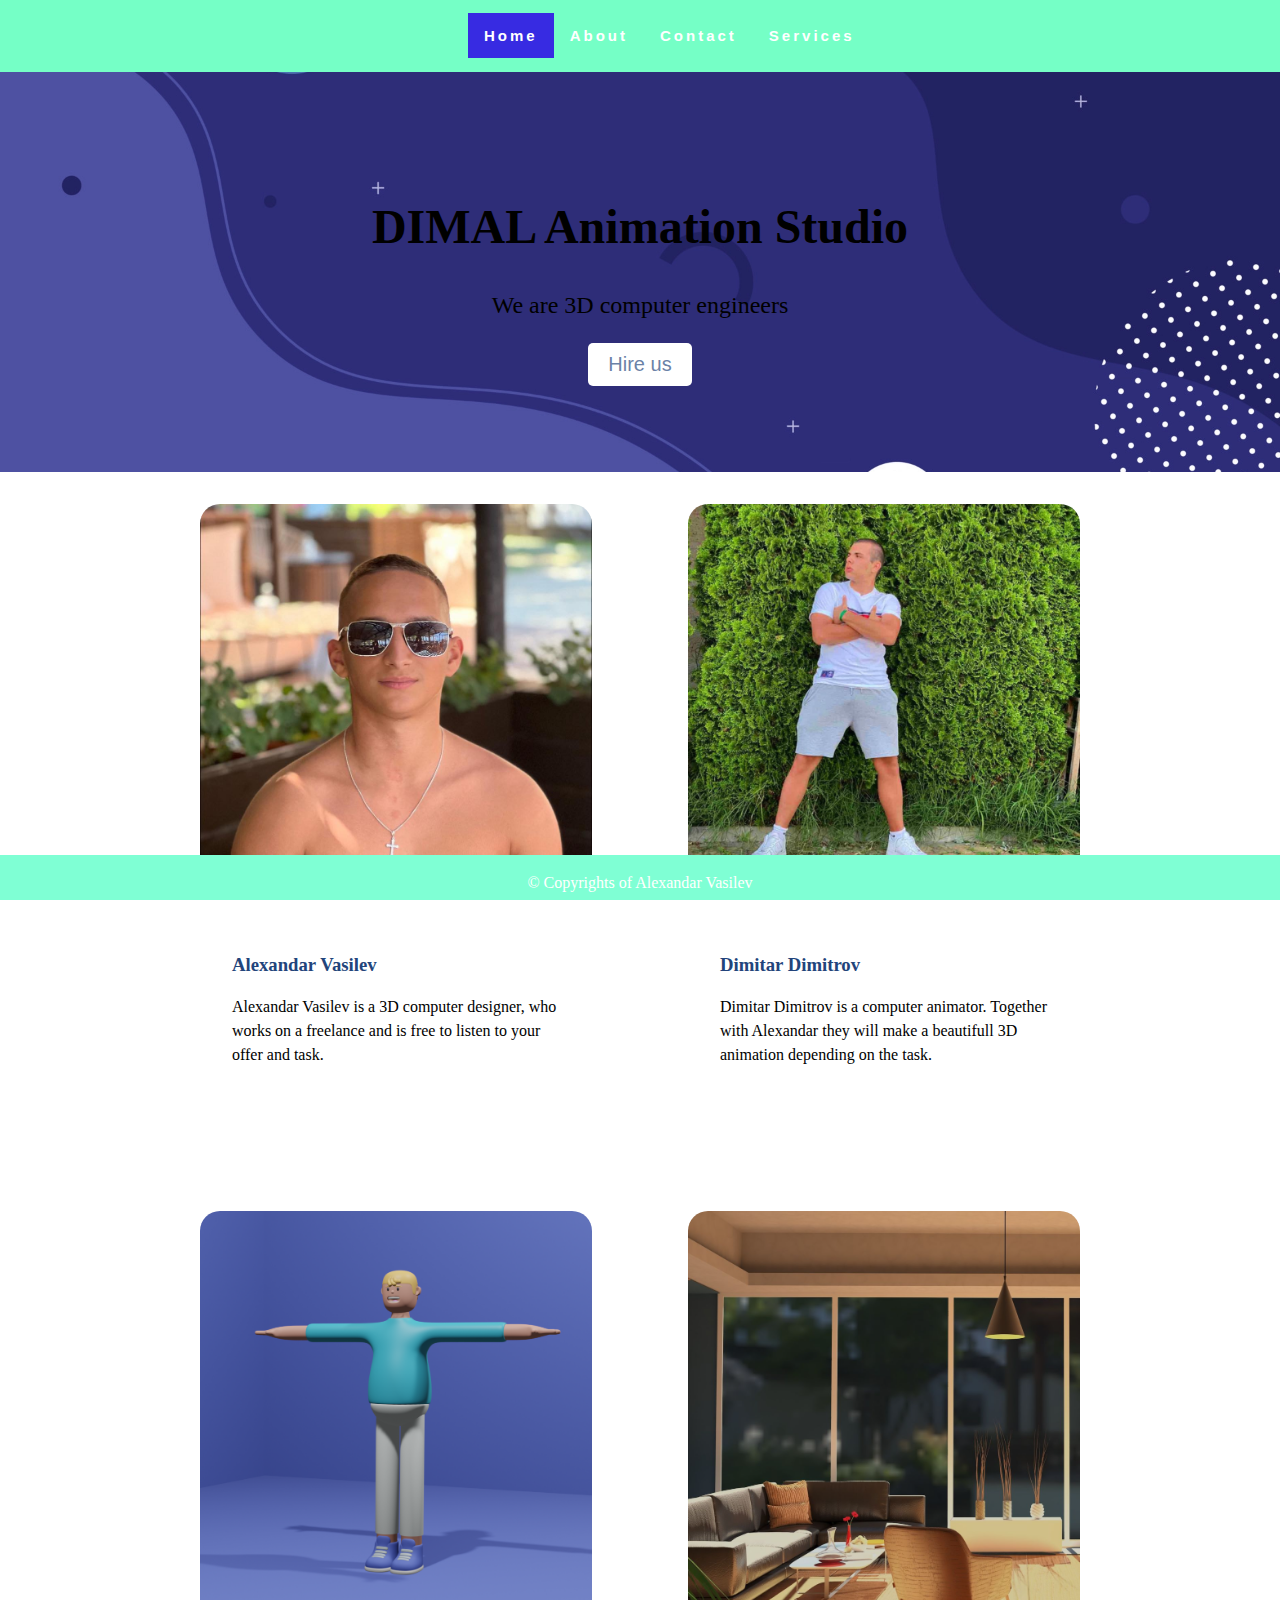
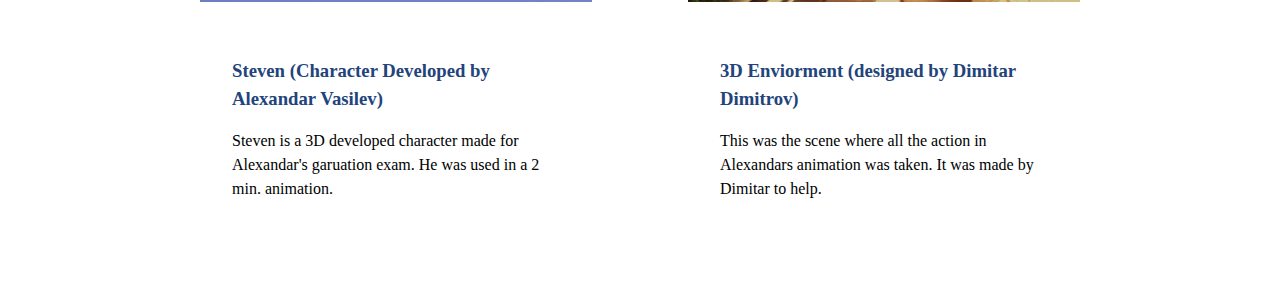
<file: Site za osvobojdavane - Copy/index.html>
﻿<!DOCTYPE html>

<html lang="en" xmlns="http://www.w3.org/1999/xhtml">
<head>
    <meta charset="utf-8" />
    <title>Курсова работа за освобождаване</title>
    <link rel="stylesheet" href="style.css" />
    <title>Home</title>
    <meta name="viewport" content="width=device-width, initial-scale=1">
</head>
<body>
    <!------Navigacionno Menu--->
    <nav>
        <ul class="navbar-links">
            <li><a class="active" href="index.html">Home</a></li>
            <li><a  href="pages/about.html">About</a></li>
            <li><a  href="pages/contact.html">Contact</a></li>
            <li><a  href="pages/services.html">Services</a></li>
            
        </ul>
    </nav>
    
    <div class="hero-image">
        <div class="hero-text">
          <h1>DIMAL Animation Studio</h1>
          <p>We are 3D computer engineers</p>
          
          <button class="button">Hire us</button>
          
        </div>
      </div>

    <div class="container">
        <div class="art-container">
        <article class="card">
            <figure class="image">
                <img src="aleks.jpg" alt="Picture of Alex">
            </figure>
            <div class="content">
                <a href="#" class="avatar"></a>
                <h3 class="name-avatar">Alexandar Vasilev</h3>
                <p class="avatar-info">Alexandar Vasilev is a 3D computer designer,
                     who works on a freelance and is free to listen to your offer and task.</p>
            </div>
        </article>
        <article class="card">
            <figure class="image">
                <img src="mitko.jpg" alt="Picture of Mitko">
            </figure>
            <div class="content">
                <a href="#" class="avatar"></a>
                <h3 class="name-avatar">Dimitar Dimitrov</h3>
                <p class="avatar-info">Dimitar Dimitrov is a computer animator. Together with Alexandar they will make a beautifull 3D animation depending on the task.</p>
            </div>
        </article>
        <article class="card">
            <figure class="image">
                <img src="geroi.jpg" alt="Character Development">
            </figure>
            <div class="content">
                <a href="#" class="avatar"></a>
                <h3 class="name-avatar">Steven (Character Developed by Alexandar Vasilev)</h3>
                <p class="avatar-info"> Steven is a 3D developed character made for Alexandar's garuation exam. He was used in a 2 min. animation.</p>
            </div>
        </article>
        <article class="card">
            <figure class="image">
                <img src="apartament.jpg" alt="Enviorment Development">
            </figure>
            <div class="content">
                <a href="#" class="avatar"></a>
                <h3 class="name-avatar">3D Enviorment (designed by Dimitar Dimitrov) </h3>
                <p class="avatar-info">This was the scene where all the action in Alexandars animation was taken. It was made by Dimitar to help.</p>
            </div>
        </article>
        
        </div>
    </div>
   
<!-------Footer-->
<div class="footer">
    <footer>
        <p>&copy; Copyrights of Alexandar Vasilev</p>
      </footer>
</div>
</body>
</html>
</file>
<file: Site za osvobojdavane - Copy/style.css>
﻿body {
   background-color: white;
    margin: 0px;
    padding: 0px;
    box-sizing: border-box;
    font-size: 16px;
    line-height: 1.5;
}
.menu-text{
    display: flex;
    font-family: sans-serif;
    align-items: center;
    justify-content: center;
    margin-top: 250px;
}
nav{
    display: flex;
    justify-content: space-around;
    align-items: center;
    min-height: 8vh;
    background-color: rgb(117, 255, 198);
    font-family: sans-serif;
}
.navbar-links{
    display: flex;
    justify-content: space-around;
    width: 30%;
}

.navbar-links li{
    list-style: none;
}
.navbar-links a{
    color: white;
    text-decoration: none;
    letter-spacing: 3px;
    font-weight: bold;
    font-size: 15px;
    padding: 14px 16px;

}
.navbar-links li a:hover:not(.active) {
    background-color: rgb(117, 255, 198);

}

.navbar-links li a.active { 
    background-color: rgb(55, 43, 226);
}

.hero-image {
    background-image: url(background1.jpg);
    background-position: center;
    background-repeat: no-repeat;
    background-size: cover;
    height: 400px;
    display: flex;
    justify-content: center;
    align-items: center;
}

.hero-text {
    text-align: center;
}

.hero-text h1 {
    font-size: 48px;
    margin-bottom: 10px;
}

.hero-text p {
    font-size: 24px;
    margin-bottom: 20px;
}

.hero-text button {
    background-color: #fff;
    border: none;
    color: #6b82a7;
    font-size: 20px;
    padding: 10px 20px;
    border-radius: 5px;
    cursor: pointer;
 }



.art-container{
    margin: 2rem auto;
    max-width: calc(100% - 400px);

}

.art-container{
    display: grid;
    grid-template-columns: repeat(auto-fill, minmax(265px, 1fr));
    gap: 6rem;
}

.image{
    margin: 0;
    padding: 0;
    overflow: hidden;
}

.image img{
    max-width: 100%;
    height: auto;
    border-radius: 20px 20px 0 0;
}

.card{
    background-color: white;
    border-radius: 20px;
    transition: 0.3s;
}
.card:hover{
    box-shadow: 0 4px 20px 0 rgba(34,68,123,0.2);
    cursor: pointer;
}

.content{
    padding: 2rem;

}
.content .avatar{
    font-size: 0.875rem;
    text-transform: uppercase;
    letter-spacing: 0.1em;
    font-weight: 600;
    color: #6b82a7;
    display: block;
    text-decoration: none;
}

.content .name-avatar{
    margin: 1rem 0;
    color: #22447b;
}

.content .card-info{
    font-size: 1rem;
    line-height: 1.5rem;
    color: #6b82a7;
    margin: 0;
}

.footer{
    position: fixed;
    left: 0;
    bottom: 0;
    height: 45px;
    width: 100%;
    background-color: aquamarine;
    color: white;
    text-align: center;
}
</file>
